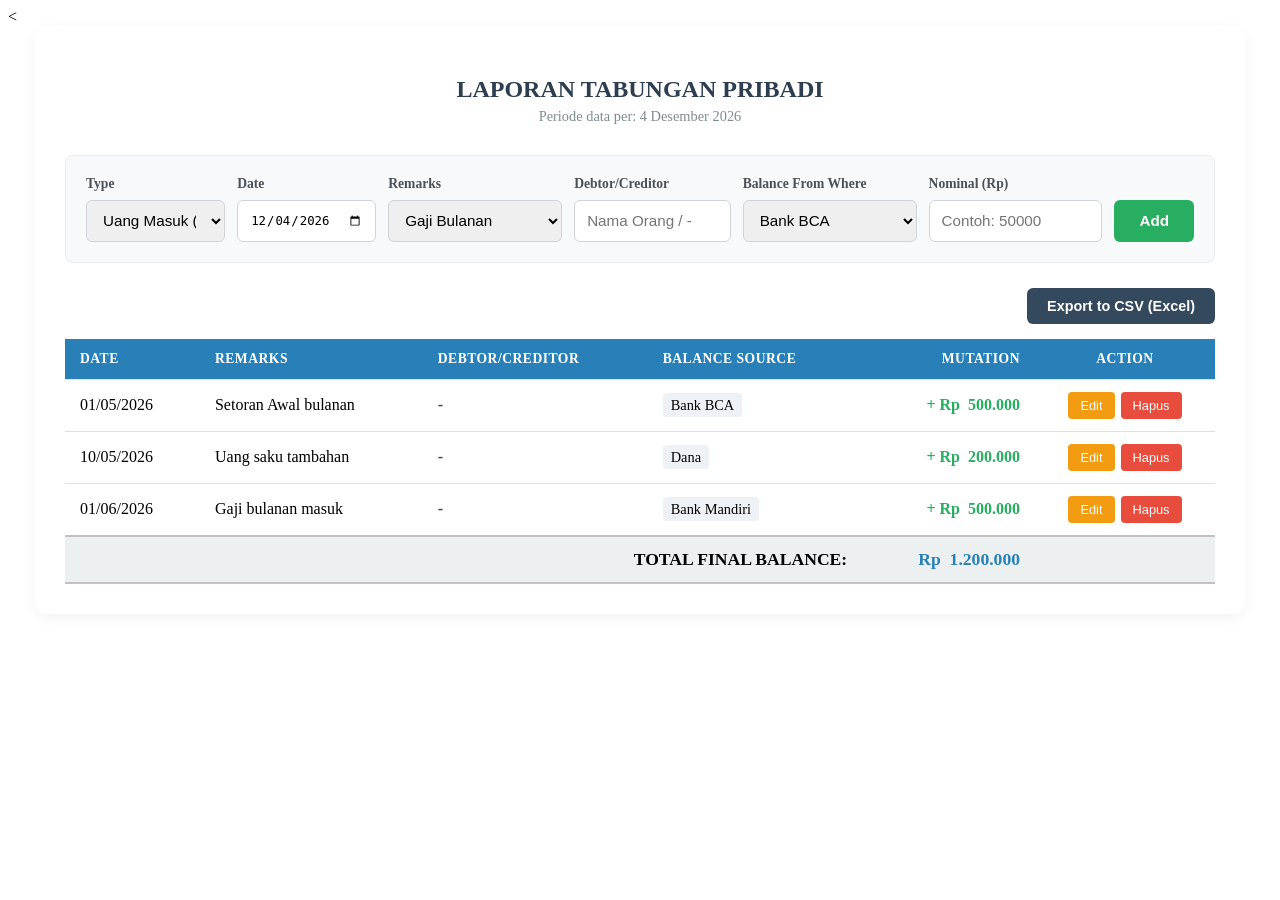
<file: index.html>
<!DOCTYPE html>
<html lang="id">
<head>
    <meta charset="UTF-8">
    <meta name="viewport" content="width=device-width, initial-scale=1.0">
    <title>Laporan Tabungan Pribadi</title>
    <<link rel="stylesheet" href="style.css">
</head>
<body>

<div class="container">
    <h2>LAPORAN TABUNGAN PRIBADI</h2>
    <div class="subtitle" id="tanggal-cetak"></div>

    <form class="form-transaksi" id="formTabungan">
        <div class="form-group" style="flex: 0.8;">
            <label for="jenis">Type</label>
            <select id="jenis">
                <option value="Masuk">Uang Masuk (+)</option>
                <option value="Piutang">Piutang (+)</option>
                <option value="Hutang">Hutang (-)</option>
            </select>
        </div>

        <div class="form-group" style="flex: 0.8;">
            <label for="tanggal">Date</label>
            <input type="date" id="tanggal" required>
        </div>
        
        <div class="form-group">
            <label for="keterangan">Remarks</label>
            <select id="keterangan">
                <option value="Gaji Bulanan">Gaji Bulanan</option>
                <option value="Uang Saku Tambahan">Uang Saku Tambahan</option>
                <option value="Setoran Awal bulanan">Setoran Awal bulanan</option>
                <option value="Bonus / Keuntungan">Bonus / Keuntungan</option>
                <option value="Pinjam / Bayar Hutang">Pinjam / Bayar Hutang</option>
                <option value="Memberi Pinjaman (Piutang)">Memberi Pinjaman (Piutang)</option>
                <option value="Tabungan Lain-lain">Tabungan Lain-lain</option>
            </select>
        </div>

        <div class="form-group" style="flex: 0.9;">
            <label for="sangkutan">Debtor/Creditor</label>
            <input type="text" id="sangkutan" placeholder="Nama Orang / -">
        </div>
        
        <div class="form-group">
            <label for="sumber">Balance From Where</label>
            <select id="sumber">
                <option value="Bank BCA">Bank BCA</option>
                <option value="Bank Mandiri">Bank Mandiri</option>
                <option value="Dana">Dana</option> 
                <option value="Seabank">Seabank</option>
                <option value="BluBca">BluBca</option>
                <option value="Stockbit">Stockbit</option>
                <option value="GoPay">GoPay</option>
            </select>
        </div>
        
        <div class="form-group">
            <label for="nominal">Nominal (Rp)</label>
            <input type="number" id="nominal" placeholder="Contoh: 50000" min="1" required>
        </div>
        
        <div class="btn-container">
            <div class="btn-spacer"></div>
            <button type="submit" class="btn-tambah" id="submitBtn">Add</button>
        </div>
    </form>

    <div class="action-bar">
        <button class="btn-export" onclick="exportKeCSV()">Export to CSV (Excel)</button>
    </div>

    <table>
        <thead>
            <tr>
                <th>Date</th>
                <th>Remarks</th>
                <th>Debtor/Creditor</th>
                <th>Balance Source</th>
                <th class="text-right">Mutation</th>
                <th style="width: 150px;" class="text-center">Action</th>
            </tr>
        </thead>
        <tbody id="isi-tabel">
        </tbody>
        <tfoot>
            <tr class="total-row">
                <td colspan="4" class="text-right">TOTAL FINAL BALANCE:</td>
                <td class="text-right saldo-akhir" id="saldo-akhir">Rp 0</td>
                <td></td>
            </tr>
        </tfoot>
    </table>
</div>
<script>
    const opsi = { year: 'numeric', month: 'long', day: 'numeric' };
    document.getElementById('tanggal-cetak').innerText = 'Periode data per: ' + new Date().toLocaleDateString('id-ID', opsi);

    document.getElementById('tanggal').value = new Date().toISOString().substring(0, 10);

    let dataTabungan = JSON.parse(localStorage.getItem('tabungan_sumber_data')) || [
        { jenis: "Masuk", tanggal: "2026-05-01", keterangan: "Setoran Awal bulanan", sangkutan: "-", sumber: "Bank BCA", nominal: 500000 },
        { jenis: "Masuk", tanggal: "2026-05-10", keterangan: "Uang saku tambahan", sangkutan: "-", sumber: "Dana", nominal: 200000 },
        { jenis: "Masuk", tanggal: "2026-06-01", keterangan: "Gaji bulanan masuk", sangkutan: "-", sumber: "Bank Mandiri", nominal: 500000 }
    ];

    let editId = null;

    const isiTabel = document.getElementById('isi-tabel');
    const saldoAkhirElemen = document.getElementById('saldo-akhir');
    const submitBtn = document.getElementById('submitBtn');

    function formatRupiah(angka) {
        return new Intl.NumberFormat('id-ID', {
            style: 'currency',
            currency: 'IDR',
            maximumFractionDigits: 0
        }).format(angka);
    }

    function formatTanggal(stringTanggal) {
        const d = new Date(stringTanggal);
        const tgl = String(d.getDate()).padStart(2, '0');
        const bln = String(d.getMonth() + 1).padStart(2, '0');
        const thn = d.getFullYear();
        return `${tgl}/${bln}/${thn}`;
    }

    function renderTabel() {
        isiTabel.innerHTML = '';
        let totalSaldo = 0;

        if(dataTabungan.length === 0) {
            isiTabel.innerHTML = `<tr><td colspan="6" style="text-align:center; color:#95a5a6;">No transaction data available.</td></tr>`;
            saldoAkhirElemen.innerText = "Rp 0";
            return;
        }

        dataTabungan.forEach((item, index) => {
            const row = document.createElement('tr');
            let tanda = "+ ";
            let kelasWarna = "setoran";

            if (item.jenis === "Hutang") {
                tanda = "- ";
                kelasWarna = "hutang";
                totalSaldo -= item.nominal;
            } else {
                totalSaldo += item.nominal;
            }

            const namaSangkutan = item.sangkutan && item.sangkutan.trim() !== "" ? item.sangkutan : "-";

            row.innerHTML = `
                <td>${formatTanggal(item.tanggal)}</td>
                <td>${item.keterangan}</td>
                <td><strong style="color: #34495e;">${namaSangkutan}</strong></td>
                <td><span style="background:#eef2f7; padding:4px 8px; border-radius:4px; font-size:0.9em;">${item.sumber}</span></td>
                <td class="text-right ${kelasWarna}">${tanda}${formatRupiah(item.nominal).replace('Rp', 'Rp ')}</td>
                <td class="text-center">
                    <div class="action-buttons">
                        <button class="btn-edit" onclick="mulaiEdit(${index})">Edit</button>
                        <button class="btn-hapus" onclick="hapusData(${index})">Hapus</button>
                    </div>
                </td>
            `;
            isiTabel.appendChild(row);
        });

        if (totalSaldo < 0) {
            saldoAkhirElemen.innerText = "- Rp " + formatRupiah(Math.abs(totalSaldo)).replace('Rp', '');
            saldoAkhirElemen.style.color = "#c0392b";
        } else {
            saldoAkhirElemen.innerText = "Rp " + formatRupiah(totalSaldo).replace('Rp', '');
            saldoAkhirElemen.style.color = "#2980b9";
        }

        localStorage.setItem('tabungan_sumber_data', JSON.stringify(dataTabungan));
    }

    // === JAVASCRIPT FITUR EXPORT CSV ===
    window.exportKeCSV = function() {
        if(dataTabungan.length === 0) {
            alert("Tidak ada data transaksi yang bisa di-export.");
            return;
        }

        // Struktur Header Kolom di Excel
        let barisCsv = ["Type,Date,Remarks,Debtor/Creditor,Balance Source,Nominal"];

        // Memasukkan setiap baris data ke format CSV
        dataTabungan.forEach(item => {
            let jenis = item.jenis || "Masuk";
            let tanggal = formatTanggal(item.tanggal);
            let keterangan = `"${item.keterangan.replace(/"/g, '""')}"`; // Escaping tanda kutip jika ada
            let sangkutan = `"${(item.sangkutan || "-").replace(/"/g, '""')}"`;
            let sumber = `"${item.sumber.replace(/"/g, '""')}"`;
            let nominal = jenis === "Hutang" ? -item.nominal : item.nominal;

            barisCsv.push(`${jenis},${tanggal},${keterangan},${sangkutan},${sumber},${nominal}`);
        });

        // Satukan baris dengan baris baru (\n) dan gunakan BOM utf-8 agar Excel tidak error membaca karakter
        let kontenCsv = "\uFEFF" + barisCsv.join("\n");
        
        // Proses Download File dari Browser
        let blob = new Blob([kontenCsv], { type: 'text/csv;charset=utf-8;' });
        let url = URL.createObjectURL(blob);
        let linkDownload = document.createElement("a");
        linkDownload.setAttribute("href", url);
        linkDownload.setAttribute("download", `Laporan_Tabungan_Pribadi_${new Date().toISOString().slice(0,10)}.csv`);
        document.body.appendChild(linkDownload);
        linkDownload.click();
        document.body.removeChild(linkDownload);
    }

    window.mulaiEdit = function(index) {
        const item = dataTabungan[index];
        
        document.getElementById('jenis').value = item.jenis || "Masuk";
        document.getElementById('tanggal').value = item.tanggal;
        document.getElementById('keterangan').value = item.keterangan;
        document.getElementById('sangkutan').value = item.sangkutan || "-";
        document.getElementById('sumber').value = item.sumber;
        document.getElementById('nominal').value = item.nominal;

        editId = index;
        submitBtn.innerText = "Update Transaction";
        submitBtn.classList.add('mode-edit');
        document.getElementById('tanggal').focus();
    }

    document.getElementById('formTabungan').addEventListener('submit', function(e) {
        e.preventDefault();

        const jenis = document.getElementById('jenis').value;
        const tanggal = document.getElementById('tanggal').value;
        const keterangan = document.getElementById('keterangan').value;
        const sangkutan = document.getElementById('sangkutan').value || "-";
        const sumber = document.getElementById('sumber').value;
        const nominal = Math.abs(parseInt(document.getElementById('nominal').value));

        if (editId !== null) {
            dataTabungan[editId] = { jenis, tanggal, keterangan, sangkutan, sumber, nominal };
            editId = null;
            submitBtn.innerText = "Add";
            submitBtn.classList.remove('mode-edit');
        } else {
            dataTabungan.push({ jenis, tanggal, keterangan, sangkutan, sumber, nominal });
        }

        dataTabungan.sort((a, b) => new Date(a.tanggal) - new Date(b.tanggal));

        renderTabel();
        
        document.getElementById('nominal').value = '';
        document.getElementById('sangkutan').value = '';
        document.getElementById('jenis').value = "Masuk";
        document.getElementById('tanggal').value = new Date().toISOString().substring(0, 10);
    });

    window.hapusData = function(index) {
        if(confirm("Apakah Anda yakin ingin menghapus transaksi ini?")) {
            if(editId === index) {
                editId = null;
                submitBtn.innerText = "Add";
                submitBtn.classList.remove('mode-edit');
                document.getElementById('nominal').value = '';
                document.getElementById('sangkutan').value = '';
            }
            dataTabungan.splice(index, 1);
            renderTabel();
        }
    }

    renderTabel();
</script>

</body>
</html>
</file>
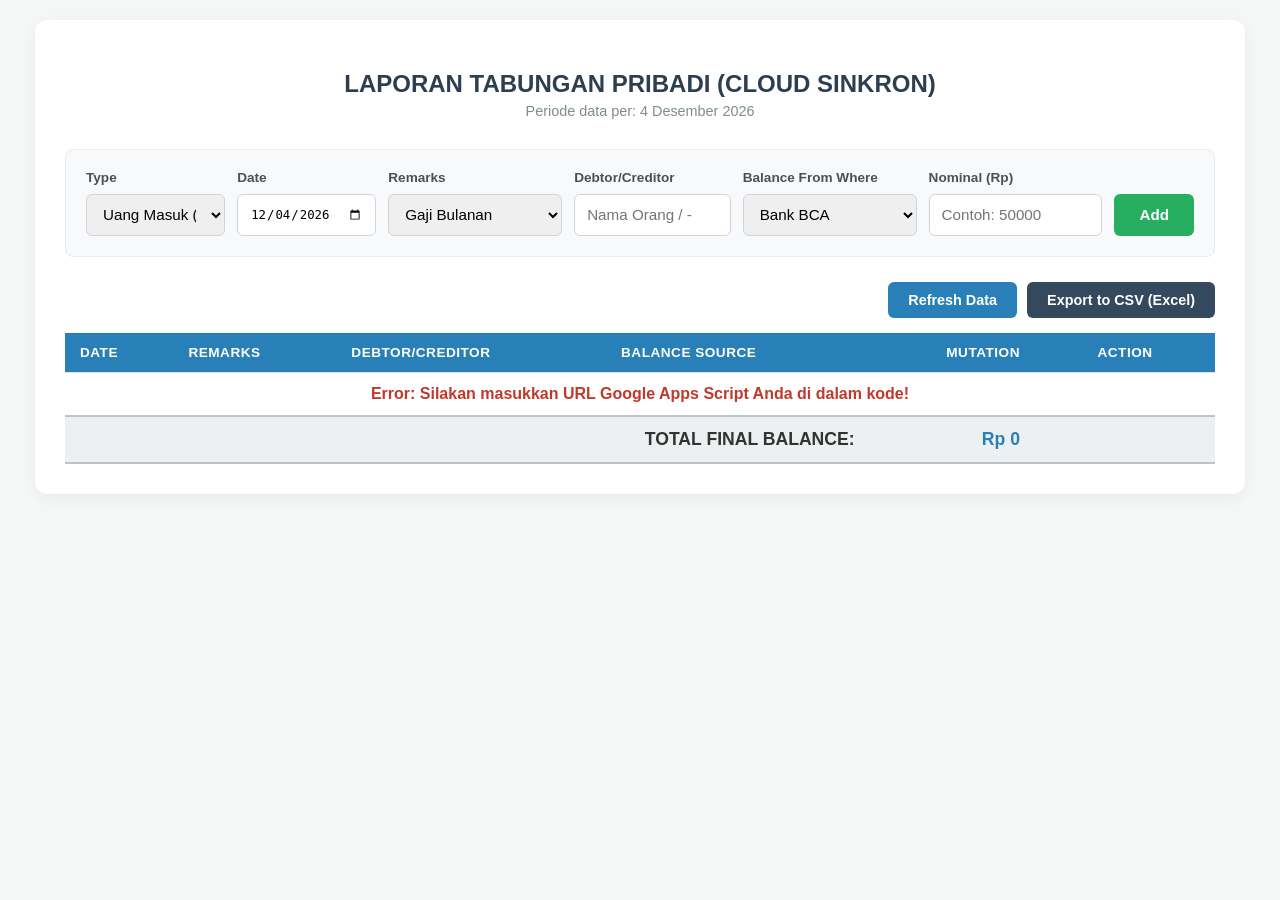
<file: Tabungan.html>
<!DOCTYPE html>
<html lang="id">
<head>
    <meta charset="UTF-8">
    <meta name="viewport" content="width=device-width, initial-scale=1.0">
    <title>Laporan Tabungan Pribadi (Cloud)</title>
    <style>
        body {
            font-family: 'Segoe UI', Tahoma, Geneva, Verdana, sans-serif;
            background-color: #f4f7f6;
            margin: 0;
            padding: 20px;
            color: #333;
        }
        .container {
            max-width: 1150px;
            margin: 0 auto;
            background: #fff;
            padding: 30px;
            border-radius: 12px;
            box-shadow: 0 4px 15px rgba(0,0,0,0.05);
        }
        h2 {
            text-align: center;
            color: #2c3e50;
            margin-bottom: 5px;
        }
        .subtitle {
            text-align: center;
            color: #7f8c8d;
            font-size: 0.9em;
            margin-bottom: 30px;
        }
        
        /* === FORM INPUT === */
        .form-transaksi {
            background: #f8f9fa;
            padding: 20px;
            border-radius: 8px;
            margin-bottom: 25px;
            border: 1px solid #e9ecef;
            display: flex;
            gap: 12px;
            align-items: flex-start;
        }
        .form-group {
            flex: 1;
            display: flex;
            flex-direction: column;
            gap: 6px;
        }
        .form-group label {
            font-size: 0.85em;
            font-weight: bold;
            color: #495057;
            height: 18px;
        }
        .form-group input, .form-group select {
            padding: 10px 12px;
            border: 1px solid #ced4da;
            border-radius: 6px;
            font-size: 0.95em;
            outline: none;
            box-sizing: border-box;
            height: 42px;
            transition: border-color 0.2s;
            width: 100%;
        }
        .form-group input:focus, .form-group select:focus {
            border-color: #2980b9;
        }
        
        /* Tombol Utama */
        .btn-container {
            display: flex;
            flex-direction: column;
            gap: 6px;
        }
        .btn-spacer {
            height: 18px;
        }
        .btn-tambah {
            background-color: #27ae60;
            color: white;
            border: none;
            padding: 0 25px;
            border-radius: 6px;
            cursor: pointer;
            font-weight: bold;
            font-size: 0.95em;
            height: 42px;
            transition: background 0.2s;
            box-sizing: border-box;
            white-space: nowrap;
        }
        .btn-tambah:hover {
            background-color: #219653;
        }
        .btn-tambah:disabled {
            background-color: #bdc3c7;
            cursor: not-allowed;
        }
        .btn-tambah.mode-edit {
            background-color: #2980b9;
        }

        /* Loading Indicator */
        #loading-text {
            display: none;
            text-align: center;
            font-weight: bold;
            color: #d35400;
            margin-bottom: 15px;
        }

        /* === ACTION AREA === */
        .action-bar {
            display: flex;
            justify-content: flex-end;
            margin-bottom: 15px;
            gap: 10px;
        }
        .btn-export {
            background-color: #34495e;
            color: white;
            border: none;
            padding: 10px 20px;
            border-radius: 6px;
            cursor: pointer;
            font-weight: bold;
            font-size: 0.9em;
            transition: background 0.2s;
        }
        .btn-export:hover {
            background-color: #2c3e50;
        }

        /* === STYLE TABEL === */
        table {
            width: 100%;
            border-collapse: collapse;
            margin-top: 5px;
        }
        th, td {
            padding: 12px 15px;
            text-align: left;
            border-bottom: 1px solid #e0e0e0;
        }
        th {
            background-color: #2980b9;
            color: white;
            text-transform: uppercase;
            font-size: 0.85em;
            letter-spacing: 0.5px;
        }
        tr:hover {
            background-color: #f9f9f9;
        }
        .setoran { color: #27ae60; font-weight: bold; }
        .hutang { color: #c0392b; font-weight: bold; }
        .text-right { text-align: right; }
        .text-center { text-align: center; }
        
        .action-buttons {
            display: flex;
            gap: 6px;
            justify-content: center;
        }
        .btn-edit, .btn-hapus {
            color: white; border: none; padding: 6px 12px; border-radius: 4px; cursor: pointer; font-size: 0.8em;
        }
        .btn-edit { background-color: #f39c12; }
        .btn-edit:hover { background-color: #d35400; }
        .btn-hapus { background-color: #e74c3c; }
        .btn-hapus:hover { background-color: #c0392b; }

        .total-row {
            background-color: #ecf0f1; font-weight: bold; font-size: 1.1em;
        }
        .total-row td {
            border-top: 2px solid #bdc3c7; border-bottom: 2px solid #bdc3c7;
        }
        .saldo-akhir { color: #2980b9; }
    </style>
</head>
<body>

<div class="container">
    <h2>LAPORAN TABUNGAN PRIBADI (CLOUD SINKRON)</h2>
    <div class="subtitle" id="tanggal-cetak"></div>
    
    <div id="loading-text">Menghubungkan ke Google Sheets... Mohon tunggu.</div>

    <form class="form-transaksi" id="formTabungan">
        <div class="form-group" style="flex: 0.8;">
            <label for="jenis">Type</label>
            <select id="jenis">
                <option value="Masuk">Uang Masuk (+)</option>
                <option value="Piutang">Piutang (+)</option>
                <option value="Hutang">Hutang (-)</option>
            </select>
        </div>

        <div class="form-group" style="flex: 0.8;">
            <label for="tanggal">Date</label>
            <input type="date" id="tanggal" required>
        </div>
        
        <div class="form-group">
            <label for="keterangan">Remarks</label>
            <select id="keterangan">
                <option value="Gaji Bulanan">Gaji Bulanan</option>
                <option value="Uang Saku Tambahan">Uang Saku Tambahan</option>
                <option value="Setoran Awal bulanan">Setoran Awal bulanan</option>
                <option value="Bonus / Keuntungan">Bonus / Keuntungan</option>
                <option value="Pinjam / Bayar Hutang">Pinjam / Bayar Hutang</option>
                <option value="Memberi Pinjaman (Piutang)">Memberi Pinjaman (Piutang)</option>
                <option value="Tabungan Lain-lain">Tabungan Lain-lain</option>
            </select>
        </div>

        <div class="form-group" style="flex: 0.9;">
            <label for="sangkutan">Debtor/Creditor</label>
            <input type="text" id="sangkutan" placeholder="Nama Orang / -">
        </div>
        
        <div class="form-group">
            <label for="sumber">Balance From Where</label>
            <select id="sumber">
                <option value="Bank BCA">Bank BCA</option>
                <option value="Bank Mandiri">Bank Mandiri</option>
                <option value="Dana">Dana</option> 
                <option value="Seabank">Seabank</option>
                <option value="BluBca">BluBca</option>
                <option value="Stockbit">Stockbit</option>
                <option value="GoPay">GoPay</option>
            </select>
        </div>
        
        <div class="form-group">
            <label for="nominal">Nominal (Rp)</label>
            <input type="number" id="nominal" placeholder="Contoh: 50000" min="1" required>
        </div>
        
        <div class="btn-container">
            <div class="btn-spacer"></div>
            <button type="submit" class="btn-tambah" id="submitBtn">Add</button>
        </div>
    </form>

    <div class="action-bar">
        <button class="btn-export" style="background-color: #2980b9;" onclick="muatDataDariCloud()">Refresh Data</button>
        <button class="btn-export" onclick="exportKeCSV()">Export to CSV (Excel)</button>
    </div>

    <table>
        <thead>
            <tr>
                <th>Date</th>
                <th>Remarks</th>
                <th>Debtor/Creditor</th>
                <th>Balance Source</th>
                <th class="text-right">Mutation</th>
                <th style="width: 150px;" class="text-center">Action</th>
            </tr>
        </thead>
        <tbody id="isi-tabel">
        </tbody>
        <tfoot>
            <tr class="total-row">
                <td colspan="4" class="text-right">TOTAL FINAL BALANCE:</td>
                <td class="text-right saldo-akhir" id="saldo-akhir">Rp 0</td>
                <td></td>
            </tr>
        </tfoot>
    </table>
</div>

<script>
    // === !!! PASTE URL GOOGLE APPS SCRIPT ANDA DI SINI !!! ===
    const CLOUD_API_URL = "PASTIKAN_PASTE_URL_WEB_APP_ANDA_DISINI";

    const opsi = { year: 'numeric', month: 'long', day: 'numeric' };
    document.getElementById('tanggal-cetak').innerText = 'Periode data per: ' + new Date().toLocaleDateString('id-ID', opsi);
    document.getElementById('tanggal').value = new Date().toISOString().substring(0, 10);

    let dataTabungan = [];
    let editId = null;

    const isiTabel = document.getElementById('isi-tabel');
    const saldoAkhirElemen = document.getElementById('saldo-akhir');
    const submitBtn = document.getElementById('submitBtn');
    const loadingText = document.getElementById('loading-text');

    function tampilkanLoading(show) {
        if(show) {
            loadingText.style.display = "block";
            submitBtn.disabled = true;
        } else {
            loadingText.style.display = "none";
            submitBtn.disabled = false;
        }
    }

    function formatRupiah(angka) {
        return new Intl.NumberFormat('id-ID', { style: 'currency', currency: 'IDR', maximumFractionDigits: 0 }).format(angka);
    }

    function formatTanggal(stringTanggal) {
        const d = new Date(stringTanggal);
        const tgl = String(d.getDate()).padStart(2, '0');
        const bln = String(d.getMonth() + 1).padStart(2, '0');
        const thn = d.getFullYear();
        return `${tgl}/${bln}/${thn}`;
    }

    // Ambil Data dari Google Sheets
    function muatDataDariCloud() {
        if(CLOUD_API_URL === "PASTIKAN_PASTE_URL_WEB_APP_ANDA_DISINI") {
            isiTabel.innerHTML = `<tr><td colspan="6" style="text-align:center; color:#c0392b; font-weight:bold;">Error: Silakan masukkan URL Google Apps Script Anda di dalam kode!</td></tr>`;
            return;
        }

        tampilkanLoading(true);
        fetch(CLOUD_API_URL, {
            method: "POST",
            mode: "no-cors", // Digunakan jika terjadi batasan CORS browser lama
            body: JSON.stringify({ action: "read" })
        })
        .then(() => {
            // Karena menggunakan mode no-cors responnya opaque, alternatif paling aman dan lancar di HP adalah langsung fetch normal:
            return fetch(CLOUD_API_URL + "?action=read"); 
        })
        .then(res => res.json())
        .then(res => {
            if(res.status === "success") {
                dataTabungan = res.data;
                dataTabungan.sort((a, b) => new Date(a.tanggal) - new Date(b.tanggal));
                renderTabel(false); // render tanpa kirim balik data
            }
            tampilkanLoading(false);
        })
        .catch(err => {
            console.error(err);
            alert("Gagal memuat data dari Cloud. Menampilkan data lokal sementara.");
            tampilkanLoading(false);
        });
    }

    // Sinkronisasi data lokal ke Google Sheets (Kirim Data)
    function sinkronisasiKeCloud() {
        tampilkanLoading(true);
        fetch(CLOUD_API_URL, {
            method: "POST",
            body: JSON.stringify({ action: "sync", transactions: dataTabungan })
        })
        .then(res => res.json())
        .then(res => {
            tampilkanLoading(false);
            if(res.status !== "success") alert("Gagal sinkronisasi data ke Cloud!");
        })
        .catch(err => {
            console.error(err);
            tampilkanLoading(false);
        });
    }

    function renderTabel(perluKirimKeCloud = true) {
        isiTabel.innerHTML = '';
        let totalSaldo = 0;

        if(dataTabungan.length === 0) {
            isiTabel.innerHTML = `<tr><td colspan="6" style="text-align:center; color:#95a5a6;">Belum ada data transaksi.</td></tr>`;
            saldoAkhirElemen.innerText = "Rp 0";
            return;
        }

        dataTabungan.forEach((item, index) => {
            const row = document.createElement('tr');
            let tanda = "+ ";
            let kelasWarna = "setoran";

            if (item.jenis === "Hutang") {
                tanda = "- ";
                kelasWarna = "hutang";
                totalSaldo -= parseFloat(item.nominal);
            } else {
                totalSaldo += parseFloat(item.nominal);
            }

            const namaSangkutan = item.sangkutan || "-";

            row.innerHTML = `
                <td>${formatTanggal(item.tanggal)}</td>
                <td>${item.keterangan}</td>
                <td><strong style="color: #34495e;">${namaSangkutan}</strong></td>
                <td><span style="background:#eef2f7; padding:4px 8px; border-radius:4px; font-size:0.9em;">${item.sumber}</span></td>
                <td class="text-right ${kelasWarna}">${tanda}${formatRupiah(item.nominal).replace('Rp', 'Rp ')}</td>
                <td class="text-center">
                    <div class="action-buttons">
                        <button class="btn-edit" onclick="mulaiEdit(${index})">Edit</button>
                        <button class="btn-hapus" onclick="hapusData(${index})">Hapus</button>
                    </div>
                </td>
            `;
            isiTabel.appendChild(row);
        });

        if (totalSaldo < 0) {
            saldoAkhirElemen.innerText = "- Rp " + formatRupiah(Math.abs(totalSaldo)).replace('Rp', '');
            saldoAkhirElemen.style.color = "#c0392b";
        } else {
            saldoAkhirElemen.innerText = "Rp " + formatRupiah(totalSaldo).replace('Rp', '');
            saldoAkhirElemen.style.color = "#2980b9";
        }

        if(perluKirimKeCloud) {
            sinkronisasiKeCloud();
        }
    }

    document.getElementById('formTabungan').addEventListener('submit', function(e) {
        e.preventDefault();

        const jenis = document.getElementById('jenis').value;
        const tanggal = document.getElementById('tanggal').value;
        const keterangan = document.getElementById('keterangan').value;
        const sangkutan = document.getElementById('sangkutan').value || "-";
        const sumber = document.getElementById('sumber').value;
        const nominal = Math.abs(parseInt(document.getElementById('nominal').value));

        if (editId !== null) {
            dataTabungan[editId] = { jenis, tanggal, keterangan, sangkutan, sumber, nominal };
            editId = null;
            submitBtn.innerText = "Add";
            submitBtn.classList.remove('mode-edit');
        } else {
            dataTabungan.push({ jenis, tanggal, keterangan, sangkutan, sumber, nominal });
        }

        dataTabungan.sort((a, b) => new Date(a.tanggal) - new Date(b.tanggal));

        renderTabel(true); // Kirim update ke cloud
        
        document.getElementById('nominal').value = '';
        document.getElementById('sangkutan').value = '';
        document.getElementById('jenis').value = "Masuk";
        document.getElementById('tanggal').value = new Date().toISOString().substring(0, 10);
    });

    window.mulaiEdit = function(index) {
        const item = dataTabungan[index];
        document.getElementById('jenis').value = item.jenis;
        document.getElementById('tanggal').value = item.tanggal;
        document.getElementById('keterangan').value = item.keterangan;
        document.getElementById('sangkutan').value = item.sangkutan;
        document.getElementById('sumber').value = item.sumber;
        document.getElementById('nominal').value = item.nominal;

        editId = index;
        submitBtn.innerText = "Update Transaction";
        submitBtn.classList.add('mode-edit');
    }

    window.hapusData = function(index) {
        if(confirm("Apakah Anda yakin ingin menghapus transaksi ini?")) {
            dataTabungan.splice(index, 1);
            renderTabel(true);
        }
    }

    window.exportKeCSV = function() {
        if(dataTabungan.length === 0) { return alert("Tidak ada data."); }
        let barisCsv = ["Type,Date,Remarks,Debtor/Creditor,Balance Source,Nominal"];
        dataTabungan.forEach(item => {
            barisCsv.push(`${item.jenis},${formatTanggal(item.tanggal)},"${item.keterangan}","${item.sangkutan}","${item.sumber}",${item.jenis === "Hutang" ? -item.nominal : item.nominal}`);
        });
        let blob = new Blob(["\uFEFF" + barisCsv.join("\n")], { type: 'text/csv;charset=utf-8;' });
        let url = URL.createObjectURL(blob);
        let link = document.createElement("a");
        link.setAttribute("href", url);
        link.setAttribute("download", `Laporan_Tabungan_Pribadi.csv`);
        document.body.appendChild(link);
        link.click();
        document.body.removeChild(link);
    }

    // Mulai ambil data saat halaman pertama kali dibuka
    muatDataDariCloud();
</script>

</body>
</html>
</file>
<file: style.css>
<style>
        body {
            font-family: 'Segoe UI', Tahoma, Geneva, Verdana, sans-serif;
            background-color: #f4f7f6;
            margin: 0;
            padding: 20px;
            color: #333;
        }
        .container {
            max-width: 1150px;
            margin: 0 auto;
            background: #fff;
            padding: 30px;
            border-radius: 12px;
            box-shadow: 0 4px 15px rgba(0,0,0,0.05);
        }
        h2 {
            text-align: center;
            color: #2c3e50;
            margin-bottom: 5px;
        }
        .subtitle {
            text-align: center;
            color: #7f8c8d;
            font-size: 0.9em;
            margin-bottom: 30px;
        }
        
        /* === FORM INPUT === */
        .form-transaksi {
            background: #f8f9fa;
            padding: 20px;
            border-radius: 8px;
            margin-bottom: 25px;
            border: 1px solid #e9ecef;
            display: flex;
            gap: 12px;
            align-items: flex-start;
        }
        .form-group {
            flex: 1;
            display: flex;
            flex-direction: column;
            gap: 6px;
        }
        .form-group label {
            font-size: 0.85em;
            font-weight: bold;
            color: #495057;
            height: 18px;
        }
        .form-group input, .form-group select {
            padding: 10px 12px;
            border: 1px solid #ced4da;
            border-radius: 6px;
            font-size: 0.95em;
            outline: none;
            box-sizing: border-box;
            height: 42px;
            transition: border-color 0.2s;
            width: 100%;
        }
        .form-group input:focus, .form-group select:focus {
            border-color: #2980b9;
        }
        
        /* Tombol Utama */
        .btn-container {
            display: flex;
            flex-direction: column;
            gap: 6px;
        }
        .btn-spacer {
            height: 18px;
        }
        .btn-tambah {
            background-color: #27ae60;
            color: white;
            border: none;
            padding: 0 25px;
            border-radius: 6px;
            cursor: pointer;
            font-weight: bold;
            font-size: 0.95em;
            height: 42px;
            transition: background 0.2s;
            box-sizing: border-box;
            white-space: nowrap;
        }
        .btn-tambah:hover {
            background-color: #219653;
        }
        .btn-tambah.mode-edit {
            background-color: #2980b9;
        }
        .btn-tambah.mode-edit:hover {
            background-color: #1f618d;
        }

        /* === ACTION AREA BARU === */
        .action-bar {
            display: flex;
            justify-content: flex-end;
            margin-bottom: 15px;
        }
        .btn-export {
            background-color: #34495e;
            color: white;
            border: none;
            padding: 10px 20px;
            border-radius: 6px;
            cursor: pointer;
            font-weight: bold;
            font-size: 0.9em;
            transition: background 0.2s;
        }
        .btn-export:hover {
            background-color: #2c3e50;
        }

        /* === STYLE TABEL === */
        table {
            width: 100%;
            border-collapse: collapse;
            margin-top: 5px;
        }
        th, td {
            padding: 12px 15px;
            text-align: left;
            border-bottom: 1px solid #e0e0e0;
        }
        th {
            background-color: #2980b9;
            color: white;
            text-transform: uppercase;
            font-size: 0.85em;
            letter-spacing: 0.5px;
        }
        tr:hover {
            background-color: #f9f9f9;
        }
        .setoran { color: #27ae60; font-weight: bold; }
        .hutang { color: #c0392b; font-weight: bold; }
        .text-right { text-align: right; }
        .text-center { text-align: center; }
        
        /* Style Tombol Aksi */
        .action-buttons {
            display: flex;
            gap: 6px;
            justify-content: center;
        }
        .btn-edit {
            background-color: #f39c12;
            color: white;
            border: none;
            padding: 6px 12px;
            border-radius: 4px;
            cursor: pointer;
            font-size: 0.8em;
            transition: background 0.2s;
        }
        .btn-edit:hover {
            background-color: #d35400;
        }
        .btn-hapus {
            background-color: #e74c3c;
            color: white;
            border: none;
            padding: 6px 12px;
            border-radius: 4px;
            cursor: pointer;
            font-size: 0.8em;
            transition: background 0.2s;
        }
        .btn-hapus:hover {
            background-color: #c0392b;
        }

        .total-row {
            background-color: #ecf0f1;
            font-weight: bold;
            font-size: 1.1em;
        }
        .total-row td {
            border-top: 2px solid #bdc3c7;
            border-bottom: 2px solid #bdc3c7;
        }
        .saldo-akhir { color: #2980b9; }
    </style>
</file>
